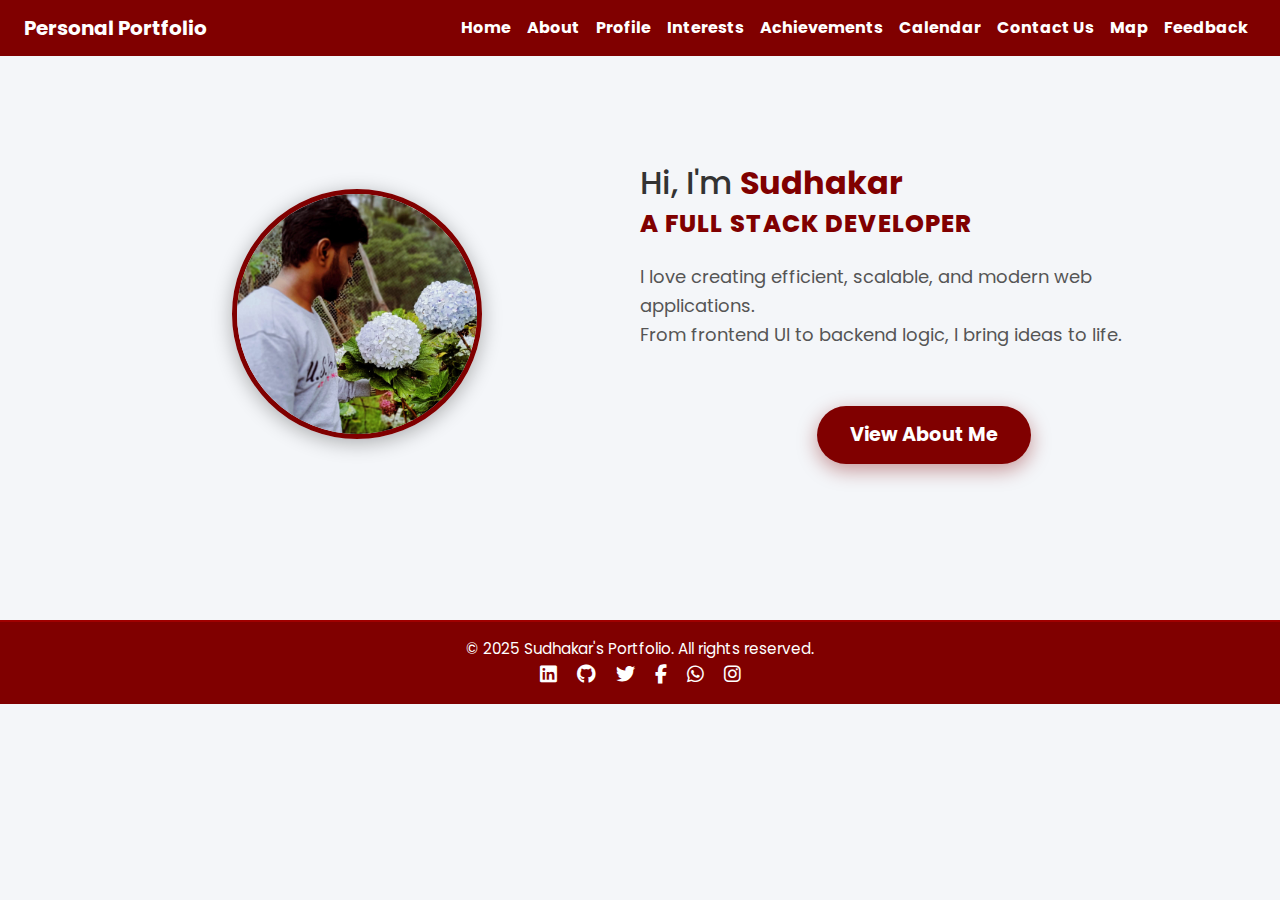
<file: index.html>
<!DOCTYPE html>
<html lang="en">
<head>
  <meta charset="UTF-8" />
  <meta name="viewport" content="width=device-width, initial-scale=1.0" />
  <title>Personal Portfolio</title>
  <!-- Bootstrap CSS -->
  <link href="https://cdn.jsdelivr.net/npm/bootstrap@5.3.3/dist/css/bootstrap.min.css" rel="stylesheet">
  <!-- Google Font -->
  <link href="https://fonts.googleapis.com/css2?family=Poppins&display=swap" rel="stylesheet">
  <!-- Font Awesome -->
  <link rel="stylesheet" href="https://cdnjs.cloudflare.com/ajax/libs/font-awesome/6.7.2/css/all.min.css"crossorigin="anonymous" />
  <!-- Custom CSS -->
  <link rel="stylesheet" href="style.css">
  <style>
    .Home-section h3,
    .Home-section h4,
    .Home-section p {
      margin-left: 0 !important;
      margin-right: 0 !important;
      padding-left: 0 !important;
      padding-right: 0 !important;
      max-width: 100%;
    }
    .Home-section p {
      line-height: 1.6;
    }
    .highlight {
      color: #800000;
      font-weight: 700;
    }
    .cta-button {
      padding-left: 2rem;
      padding-right: 2rem;
    }
    .cta-button {
      align-self: flex-start;
    }
  </style>
</head>
<body>
  <!-- Navbar -->
  <nav class="navbar navbar-expand-lg navbar-dark bg-maroon px-4">
    <a class="navbar-brand" href="#">Personal Portfolio</a>
    <button class="navbar-toggler" type="button" data-bs-toggle="collapse" data-bs-target="#navbarNav">
      <span class="navbar-toggler-icon"></span>
    </button>
    <div class="collapse navbar-collapse justify-content-end" id="navbarNav">
      <ul class="navbar-nav">
        <li class="nav-item"><a class="nav-link active" href="index.html">Home</a></li>
        <li class="nav-item"><a class="nav-link" href="about.html">About</a></li>
        <li class="nav-item"><a class="nav-link" href="profile.html">Profile</a></li>
        <li class="nav-item"><a class="nav-link" href="interests.html">Interests</a></li>
        <li class="nav-item"><a class="nav-link" href="achievements.html">Achievements</a></li>
        <li class="nav-item"><a class="nav-link" href="calendar.html">Calendar</a></li>
        <li class="nav-item"><a class="nav-link" href="contact.html">Contact Us</a></li>
        <li class="nav-item"><a class="nav-link" href="map.html">Map</a></li>
        <li class="nav-item"><a class="nav-link" href="feedback.html">Feedback</a></li>
      </ul>
    </div>
  </nav>
  <!-- Home Section -->
  <section class="Home-section container fade-in">
    <div class="row align-items-center py-5">
      <div class="col-md-6 text-center">
        <img src="photo.jpg" alt="Profile Photo" class="profile-img img-fluid">
      </div>
      <div class="col-md-6 d-flex flex-column justify-content-center align-items-start text-md-start px-3 px-md-0">
        <h3>Hi, I'm <span class="highlight">Sudhakar</span></h3>
        <h4 class="mb-4">A Full Stack Developer</h4>
        <p class="intro mb-4">
          I love creating efficient, scalable, and modern web applications.<br />
          From frontend UI to backend logic, I bring ideas to life.
        </p>
        <a href="about.html" class="btn btn-maroon cta-button">View About Me</a>
      </div>
    </div>
  </section>
  </div>
  </section>
  <!-- Footer -->
    <footer class="footer bg-maroon text-white text-center py-3 mt-5">
    <div class="container">
      <p class="mb-1">&copy; 2025 Sudhakar's Portfolio. All rights reserved.</p>
      <div class="footer-social">
        <a href="#" class="text-white mx-2"><i class="fab fa-linkedin"></i></a>
        <a href="#" class="text-white mx-2"><i class="fab fa-github"></i></a>
        <a href="#" class="text-white mx-2"><i class="fab fa-twitter"></i></a>
        <a href="#" class="text-white mx-2"><i class="fab fa-facebook-f"></i></a>
        <a href="#" class="text-white mx-2"><i class="fab fa-whatsapp"></i></a>
        <a href="#" class="text-white mx-2"><i class="fab fa-instagram"></i></a>

      </div>
    </div>
  </footer>
  <!-- Scripts -->
  <script src="https://cdn.jsdelivr.net/npm/bootstrap@5.3.3/dist/js/bootstrap.bundle.min.js"></script>
  <script src="https://code.jquery.com/jquery-3.7.1.min.js"></script>
  <script src="script.js"></script>
</body>

</html>
</file>
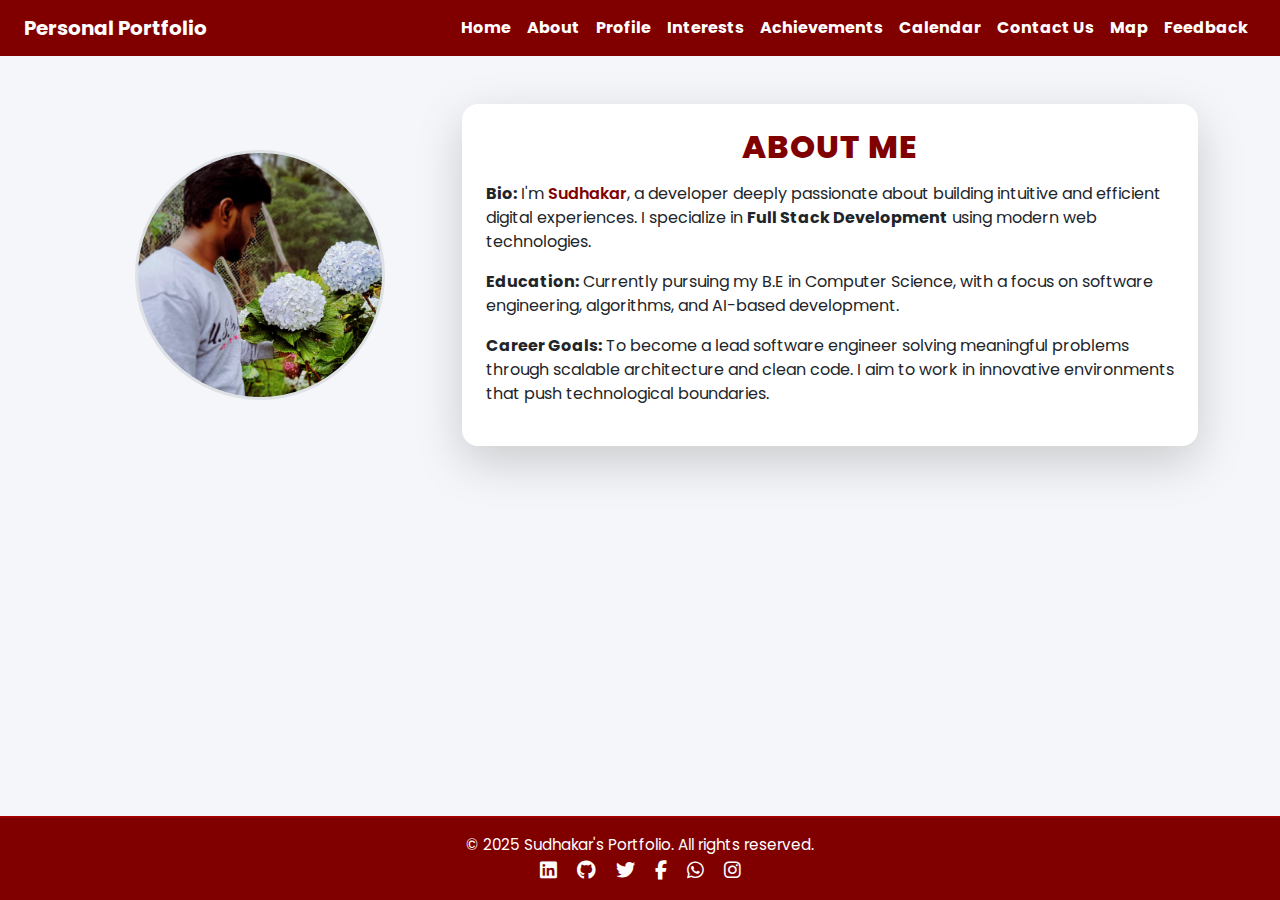
<file: about.html>
<!DOCTYPE html>
<html lang="en">
<head>
  <meta charset="UTF-8" />
  <meta name="viewport" content="width=device-width, initial-scale=1" />
  <title>About - Personal Portfolio</title>
  <!-- Bootstrap CSS -->
  <link href="https://cdn.jsdelivr.net/npm/bootstrap@5.3.3/dist/css/bootstrap.min.css" rel="stylesheet">
  <!-- Google Fonts -->
  <link href="https://fonts.googleapis.com/css2?family=Poppins&display=swap" rel="stylesheet">
  <!-- Font Awesome for icons -->
  <link rel="stylesheet" href="https://cdnjs.cloudflare.com/ajax/libs/font-awesome/6.4.0/css/all.min.css"crossorigin="anonymous" referrerpolicy="no-referrer" />
  <!-- Custom CSS -->
  <link rel="stylesheet" href="style.css" />
</head>
<body>
  <!-- Navbar -->
  <nav class="navbar navbar-expand-lg navbar-dark bg-maroon px-4">
    <a class="navbar-brand" href="#">Personal Portfolio</a>
    <button class="navbar-toggler" type="button" data-bs-toggle="collapse" data-bs-target="#navbarNav">
      <span class="navbar-toggler-icon"></span>
    </button>
    <div class="collapse navbar-collapse justify-content-end" id="navbarNav">
      <ul class="navbar-nav">
        <li class="nav-item"><a class="nav-link active" href="index.html">Home</a></li>
        <li class="nav-item"><a class="nav-link" href="about.html">About</a></li>
        <li class="nav-item"><a class="nav-link" href="profile.html">Profile</a></li>
        <li class="nav-item"><a class="nav-link" href="interests.html">Interests</a></li>
        <li class="nav-item"><a class="nav-link" href="achievements.html">Achievements</a></li>
        <li class="nav-item"><a class="nav-link" href="calendar.html">Calendar</a></li>
        <li class="nav-item"><a class="nav-link" href="contact.html">Contact Us</a></li>
        <li class="nav-item"><a class="nav-link" href="map.html">Map</a></li>
        <li class="nav-item"><a class="nav-link" href="feedback.html">Feedback</a></li>
      </ul>
    </div>
  </nav>
  <!-- About Section -->
  <section class="about-section container py-5 fade-in">
    <div class="row align-items-center">
      <!-- Image on the left -->
      <div class="col-md-4 text-center mb-4 mb-md-0">
        <img src="photo.jpg" alt="Sudhakar" class="img-fluid rounded-circle border border-3 border-maroon"
          style="max-width: 250px;">
      </div>
      <!-- Content on the right -->
      <div class="col-md-8">
        <div class="card shadow-lg border-0 rounded-4 p-4">
          <h2 class="mb-3 text-maroon">About Me</h2>
          <p><strong>Bio:</strong> I'm <span class="highlight">Sudhakar</span>, a developer deeply passionate about
            building intuitive and efficient digital experiences. I specialize in <strong>Full Stack
              Development</strong> using modern web technologies.</p>
          <p><strong>Education:</strong> Currently pursuing my B.E in Computer Science, with a focus on software
            engineering, algorithms, and AI-based development.</p>
          <p><strong>Career Goals:</strong> To become a lead software engineer solving meaningful problems through
            scalable architecture and clean code. I aim to work in innovative environments that push technological
            boundaries.</p>
        </div>
      </div>
    </div>
  </section>
  <footer class="footer bg-maroon text-white text-center py-3 mt-5">
    <div class="container">
      <p class="mb-1">&copy; 2025 Sudhakar's Portfolio. All rights reserved.</p>
      <div class="footer-social">
        <a href="#" class="text-white mx-2"><i class="fab fa-linkedin"></i></a>
        <a href="#" class="text-white mx-2"><i class="fab fa-github"></i></a>
        <a href="#" class="text-white mx-2"><i class="fab fa-twitter"></i></a>
        <a href="#" class="text-white mx-2"><i class="fab fa-facebook-f"></i></a>
        <a href="#" class="text-white mx-2"><i class="fab fa-whatsapp"></i></a>
        <a href="#" class="text-white mx-2"><i class="fab fa-instagram"></i></a>

      </div>
    </div>
  </footer>
  <!-- Bootstrap JS -->
  <script src="https://cdn.jsdelivr.net/npm/bootstrap@5.3.3/dist/js/bootstrap.bundle.min.js"></script>
  <script src="script.js"></script>
</body>

</html>
</file>
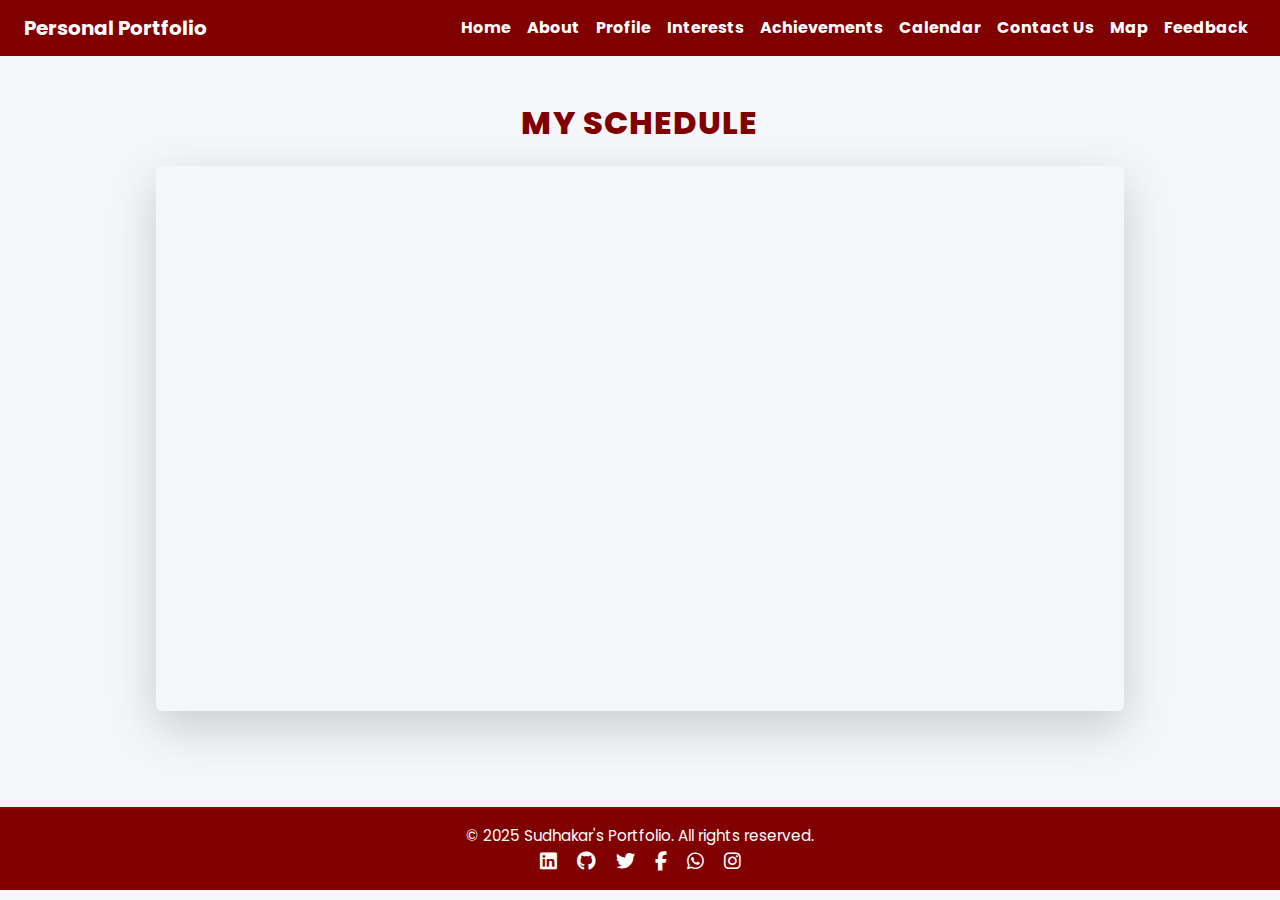
<file: calendar.html>
<!DOCTYPE html>
<html lang="en">
<head>
  <meta charset="UTF-8" />
  <meta name="viewport" content="width=device-width, initial-scale=1.0" />
  <title>Personal Portfolio</title>
  <!-- Bootstrap CSS -->
  <link href="https://cdn.jsdelivr.net/npm/bootstrap@5.3.3/dist/css/bootstrap.min.css" rel="stylesheet">
  <!-- Google Font -->
  <link href="https://fonts.googleapis.com/css2?family=Poppins&display=swap" rel="stylesheet">
  <!-- Font Awesome -->
  <link rel="stylesheet" href="https://cdnjs.cloudflare.com/ajax/libs/font-awesome/6.7.2/css/all.min.css"
    crossorigin="anonymous" />
  <!-- Custom CSS -->
  <link rel="stylesheet" href="style.css">
</head>
<body>
  <!-- Navbar -->
  <nav class="navbar navbar-expand-lg navbar-dark bg-maroon px-4">
    <a class="navbar-brand" href="#">Personal Portfolio</a>
    <button class="navbar-toggler" type="button" data-bs-toggle="collapse" data-bs-target="#navbarNav">
      <span class="navbar-toggler-icon"></span>
    </button>
    <div class="collapse navbar-collapse justify-content-end" id="navbarNav">
      <ul class="navbar-nav">
        <li class="nav-item"><a class="nav-link active" href="index.html">Home</a></li>
        <li class="nav-item"><a class="nav-link" href="about.html">About</a></li>
        <li class="nav-item"><a class="nav-link" href="profile.html">Profile</a></li>
        <li class="nav-item"><a class="nav-link" href="interests.html">Interests</a></li>
        <li class="nav-item"><a class="nav-link" href="achievements.html">Achievements</a></li>
        <li class="nav-item"><a class="nav-link" href="calendar.html">Calendar</a></li>
        <li class="nav-item"><a class="nav-link" href="contact.html">Contact Us</a></li>
        <li class="nav-item"><a class="nav-link" href="map.html">Map</a></li>
        <li class="nav-item"><a class="nav-link" href="feedback.html">Feedback</a></li>
      </ul>
    </div>
  </nav>
  <!-- Google Calendar Embed Section -->
  <section class="container my-5 fade-in">
    <h2 class="text-center text-maroon mb-4">My Schedule</h2>
    <div class="calendar-container">
      <div class="ratio ratio-16x9 shadow-lg rounded">
        <!-- Replace the src URL below with your own public Google Calendar embed link -->
        <iframe
          src="https://calendar.google.com/calendar/embed?src=en.indian%23holiday%40group.v.calendar.google.com&ctz=Asia%2FKolkata"
          style="border:0;" frameborder="0" scrolling="no">
        </iframe>
      </div>
    </div>
  </section>
  <footer class="footer bg-maroon text-white text-center py-3 mt-5">
    <div class="container">
      <p class="mb-1">&copy; 2025 Sudhakar's Portfolio. All rights reserved.</p>
      <div class="footer-social">
        <a href="#" class="text-white mx-2"><i class="fab fa-linkedin"></i></a>
        <a href="#" class="text-white mx-2"><i class="fab fa-github"></i></a>
        <a href="#" class="text-white mx-2"><i class="fab fa-twitter"></i></a>
        <a href="#" class="text-white mx-2"><i class="fab fa-facebook-f"></i></a>
        <a href="#" class="text-white mx-2"><i class="fab fa-whatsapp"></i></a>
        <a href="#" class="text-white mx-2"><i class="fab fa-instagram"></i></a>
      </div>
    </div>
  </footer>
  <script src="https://cdn.jsdelivr.net/npm/bootstrap@5.3.3/dist/js/bootstrap.bundle.min.js"></script>
  <script src="script.js"></script>
</body>
</html>
</file>
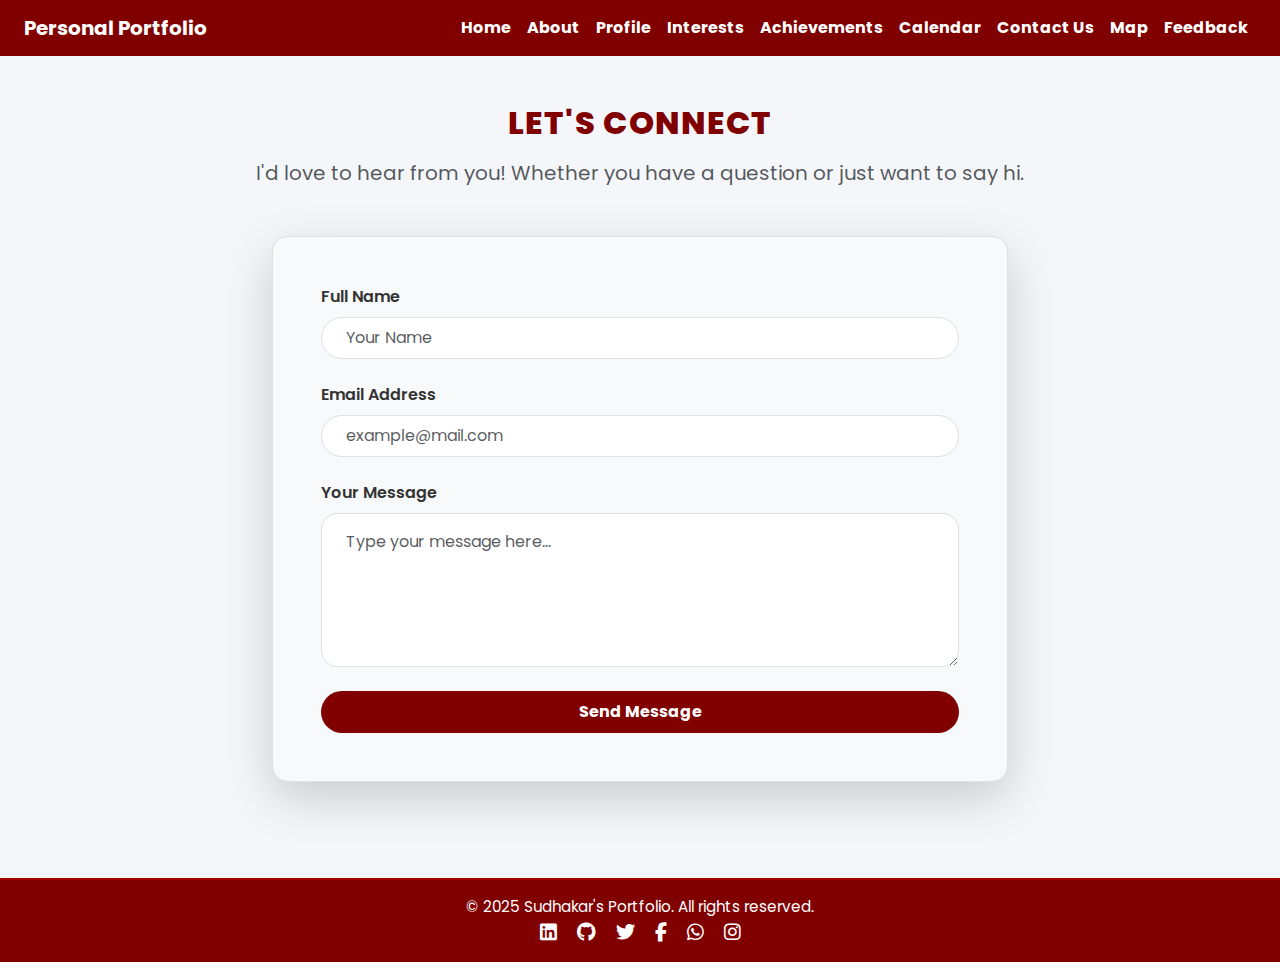
<file: contact.html>
<!DOCTYPE html>
<html lang="en">
<head>
  <meta charset="UTF-8" />
  <meta name="viewport" content="width=device-width, initial-scale=1.0" />
  <title>Personal Portfolio</title>
  <!-- Bootstrap CSS -->
  <link href="https://cdn.jsdelivr.net/npm/bootstrap@5.3.3/dist/css/bootstrap.min.css" rel="stylesheet">
  <!-- Google Font -->
  <link href="https://fonts.googleapis.com/css2?family=Poppins&display=swap" rel="stylesheet">
  <!-- Font Awesome -->
  <link rel="stylesheet" href="https://cdnjs.cloudflare.com/ajax/libs/font-awesome/6.7.2/css/all.min.css"
    crossorigin="anonymous" />
  <!-- Custom CSS -->
  <link rel="stylesheet" href="style.css">
</head>
<body>
  <!-- Navbar -->
  <nav class="navbar navbar-expand-lg navbar-dark bg-maroon px-4">
    <a class="navbar-brand" href="#">Personal Portfolio</a>
    <button class="navbar-toggler" type="button" data-bs-toggle="collapse" data-bs-target="#navbarNav">
      <span class="navbar-toggler-icon"></span>
    </button>
    <div class="collapse navbar-collapse justify-content-end" id="navbarNav">
      <ul class="navbar-nav">
        <li class="nav-item"><a class="nav-link active" href="index.html">Home</a></li>
        <li class="nav-item"><a class="nav-link" href="about.html">About</a></li>
        <li class="nav-item"><a class="nav-link" href="profile.html">Profile</a></li>
        <li class="nav-item"><a class="nav-link" href="interests.html">Interests</a></li>
        <li class="nav-item"><a class="nav-link" href="achievements.html">Achievements</a></li>
        <li class="nav-item"><a class="nav-link" href="calendar.html">Calendar</a></li>
        <li class="nav-item"><a class="nav-link" href="contact.html">Contact Us</a></li>
        <li class="nav-item"><a class="nav-link" href="map.html">Map</a></li>
        <li class="nav-item"><a class="nav-link" href="feedback.html">Feedback</a></li>
      </ul>
    </div>
  </nav>
  <!-- Contact Section -->
  <section class="container py-5 fade-in">
    <h2 class="">Let's Connect</h2>
    <p class="text-center mb-5 text-muted fs-5">I'd love to hear from you! Whether you have a question or just want to
      say hi.</p>
    <div class="row justify-content-center">
      <div class="col-md-8">
        <form id="contactForm" class="p-5 shadow-lg bg-light rounded-4 border border-maroon border-opacity-50">
          <div class="mb-4">
            <label for="name" class="form-label fw-semibold">Full Name</label>
            <input type="text" class="form-control rounded-pill px-4 py-2" id="name" placeholder="Your Name" required />
          </div>
          <div class="mb-4">
            <label for="email" class="form-label fw-semibold">Email Address</label>
            <input type="email" class="form-control rounded-pill px-4 py-2" id="email" placeholder="example@mail.com"
              required />
          </div>
          <div class="mb-4">
            <label for="message" class="form-label fw-semibold">Your Message</label>
            <textarea class="form-control rounded-4 px-4 py-3" id="message" rows="5"
              placeholder="Type your message here..." required></textarea>
          </div>
          <button type="submit" class="btn btn-maroon w-100 py-2 rounded-pill fw-bold">Send Message</button>
          <p id="formMsg" class="text-center mt-3 text-success" style="display:none;">✅ Message sent successfully!</p>
        </form>
      </div>
    </div>
  </section>
  <footer class="footer bg-maroon text-white text-center py-3 mt-5">
    <div class="container">
      <p class="mb-1">&copy; 2025 Sudhakar's Portfolio. All rights reserved.</p>
      <div class="footer-social">
        <a href="#" class="text-white mx-2"><i class="fab fa-linkedin"></i></a>
        <a href="#" class="text-white mx-2"><i class="fab fa-github"></i></a>
        <a href="#" class="text-white mx-2"><i class="fab fa-twitter"></i></a>
        <a href="#" class="text-white mx-2"><i class="fab fa-facebook-f"></i></a>
        <a href="#" class="text-white mx-2"><i class="fab fa-whatsapp"></i></a>
        <a href="#" class="text-white mx-2"><i class="fab fa-instagram"></i></a>
      </div>
    </div>
  </footer>
  <!-- Scripts -->
  <script src="https://cdn.jsdelivr.net/npm/bootstrap@5.3.3/dist/js/bootstrap.bundle.min.js"></script>
  <script src="https://code.jquery.com/jquery-3.7.1.min.js"></script>
  <script src="script.js"></script>
</body>
</html>
</file>
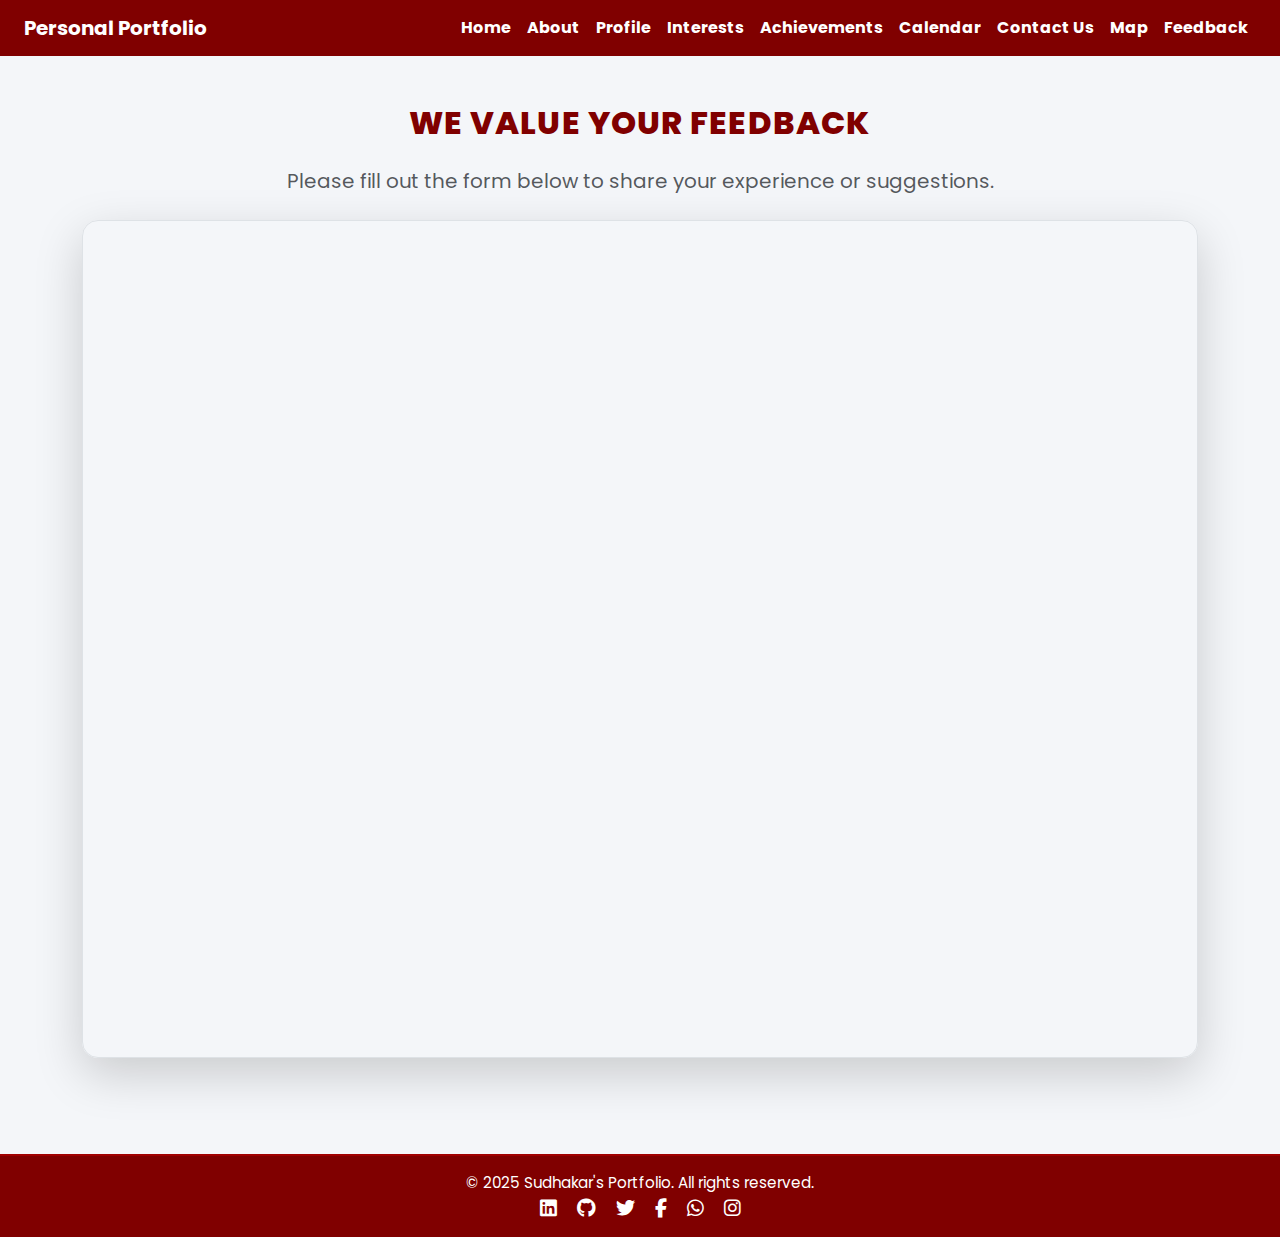
<file: feedback.html>
<!DOCTYPE html>
<html lang="en">
<head>
  <meta charset="UTF-8" />
  <meta name="viewport" content="width=device-width, initial-scale=1.0" />
  <title>Personal Portfolio</title>
  <!-- Bootstrap CSS -->
  <link href="https://cdn.jsdelivr.net/npm/bootstrap@5.3.3/dist/css/bootstrap.min.css" rel="stylesheet">
  <!-- Google Font -->
  <link href="https://fonts.googleapis.com/css2?family=Poppins&display=swap" rel="stylesheet">
  <!-- Font Awesome -->
  <link rel="stylesheet" href="https://cdnjs.cloudflare.com/ajax/libs/font-awesome/6.7.2/css/all.min.css"
    crossorigin="anonymous" />
  <!-- Custom CSS -->
  <link rel="stylesheet" href="style.css">
</head>
<body>
  <!-- Navbar -->
  <nav class="navbar navbar-expand-lg navbar-dark bg-maroon px-4">
    <a class="navbar-brand" href="#">Personal Portfolio</a>
    <button class="navbar-toggler" type="button" data-bs-toggle="collapse" data-bs-target="#navbarNav">
      <span class="navbar-toggler-icon"></span>
    </button>
    <div class="collapse navbar-collapse justify-content-end" id="navbarNav">
      <ul class="navbar-nav">
        <li class="nav-item"><a class="nav-link active" href="index.html">Home</a></li>
        <li class="nav-item"><a class="nav-link" href="about.html">About</a></li>
        <li class="nav-item"><a class="nav-link" href="profile.html">Profile</a></li>
        <li class="nav-item"><a class="nav-link" href="interests.html">Interests</a></li>
        <li class="nav-item"><a class="nav-link" href="achievements.html">Achievements</a></li>
        <li class="nav-item"><a class="nav-link" href="calendar.html">Calendar</a></li>
        <li class="nav-item"><a class="nav-link" href="contact.html">Contact Us</a></li>
        <li class="nav-item"><a class="nav-link" href="map.html">Map</a></li>
        <li class="nav-item"><a class="nav-link" href="feedback.html">Feedback</a></li>
      </ul>
    </div>
  </nav>
  <!-- Feedback Section -->
  <div class="container my-5">
    <div class="feedback-section">
      <h2 class="text-center text-maroon mb-4">We Value Your Feedback</h2>
      <p class="text-center mb-4 text-muted fs-5">Please fill out the form below to share your experience or
        suggestions.</p>
      <!-- Embedded Google Form -->
      <div class="ratio ratio-4x3 shadow-lg rounded-4 overflow-hidden border border-maroon border-opacity-50">
        <iframe
          src="https://docs.google.com/forms/d/e/1FAIpQLSdFEh34v6VtRvso87FbgGWY7xPNHJGPUe9ug5ycNVmGN7dg3w/viewform?embedded=true"
          width="640" height="744" frameborder="0" marginheight="0" marginwidth="0">Loading…</iframe>
      </div>
    </div>
  </div>
  <footer class="footer bg-maroon text-white text-center py-3 mt-5">
    <div class="container">
      <p class="mb-1">&copy; 2025 Sudhakar's Portfolio. All rights reserved.</p>
      <div class="footer-social">
        <a href="#" class="text-white mx-2"><i class="fab fa-linkedin"></i></a>
        <a href="#" class="text-white mx-2"><i class="fab fa-github"></i></a>
        <a href="#" class="text-white mx-2"><i class="fab fa-twitter"></i></a>
        <a href="#" class="text-white mx-2"><i class="fab fa-facebook-f"></i></a>
        <a href="#" class="text-white mx-2"><i class="fab fa-whatsapp"></i></a>
        <a href="#" class="text-white mx-2"><i class="fab fa-instagram"></i></a>
      </div>
    </div>
  </footer>
  <script src="https://cdn.jsdelivr.net/npm/bootstrap@5.3.3/dist/js/bootstrap.bundle.min.js"></script>
</body>
</html>
</file>
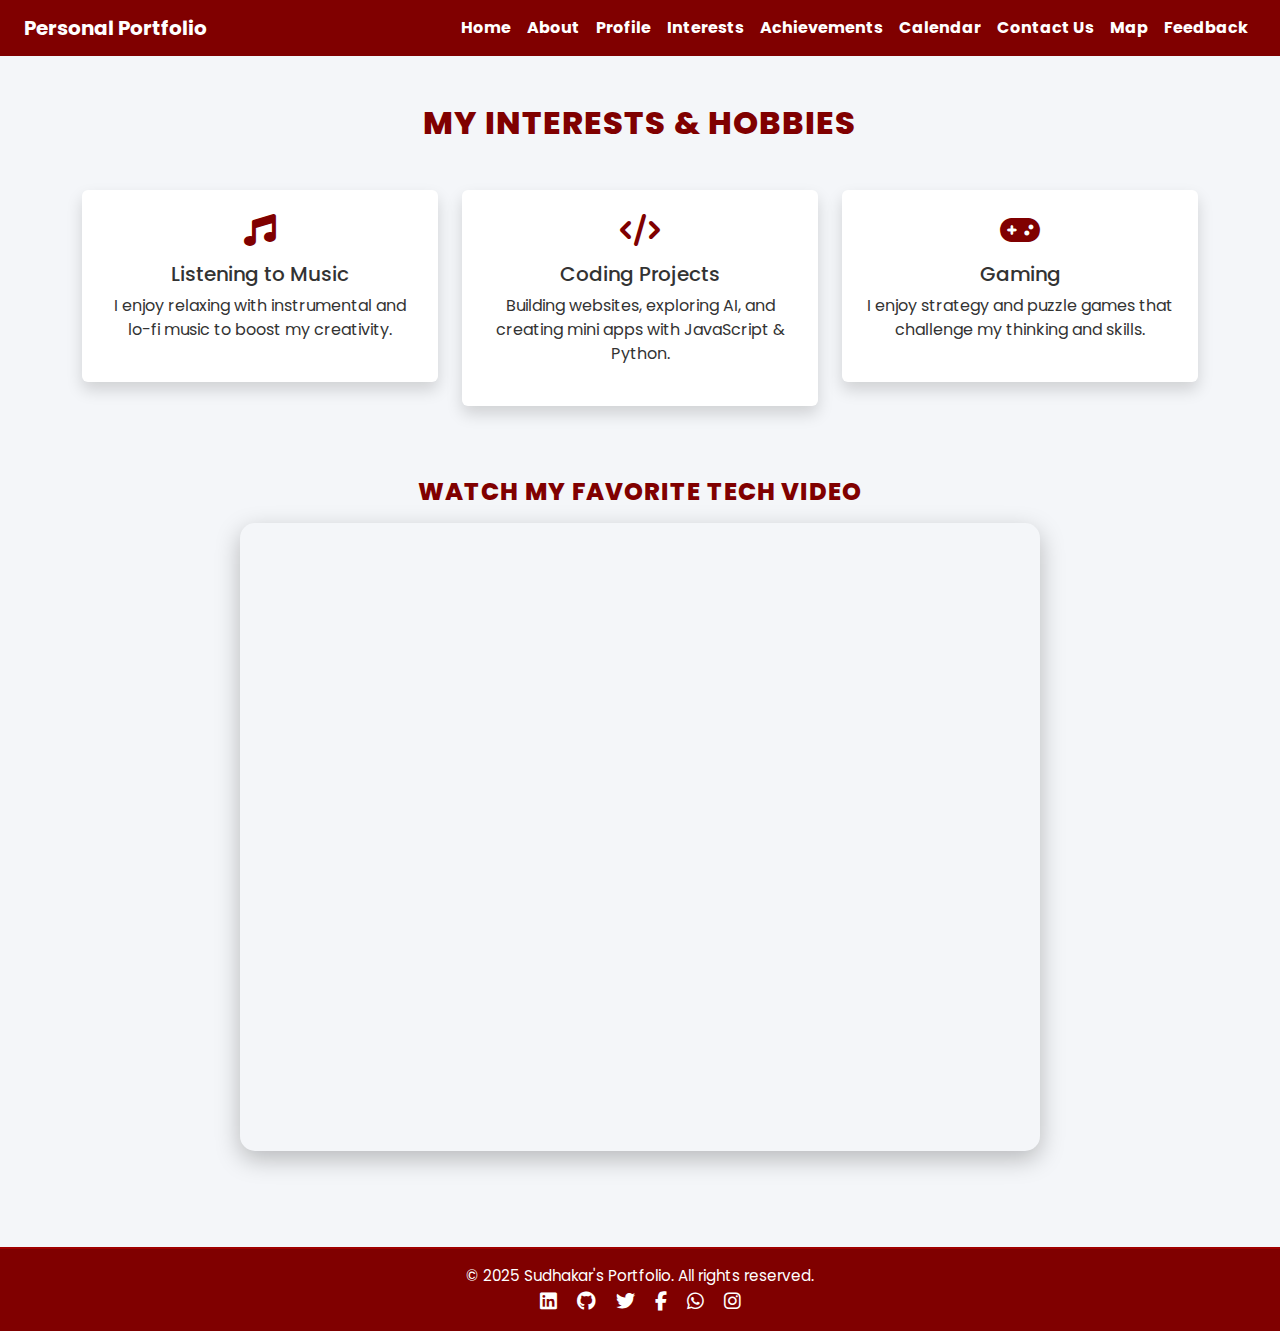
<file: interests.html>
<!DOCTYPE html>
<html lang="en">
<head>
  <meta charset="UTF-8" />
  <meta name="viewport" content="width=device-width, initial-scale=1.0" />
  <title>Personal Portfolio</title>
  <!-- Bootstrap CSS -->
  <link href="https://cdn.jsdelivr.net/npm/bootstrap@5.3.3/dist/css/bootstrap.min.css" rel="stylesheet">
  <!-- Google Font -->
  <link href="https://fonts.googleapis.com/css2?family=Poppins&display=swap" rel="stylesheet">
  <!-- Font Awesome -->
  <link rel="stylesheet" href="https://cdnjs.cloudflare.com/ajax/libs/font-awesome/6.7.2/css/all.min.css"
    crossorigin="anonymous" />
  <!-- Custom CSS -->
  <link rel="stylesheet" href="style.css">
</head>
<body>
  <!-- Navbar -->
  <nav class="navbar navbar-expand-lg navbar-dark bg-maroon px-4">
    <a class="navbar-brand" href="#">Personal Portfolio</a>
    <button class="navbar-toggler" type="button" data-bs-toggle="collapse" data-bs-target="#navbarNav">
      <span class="navbar-toggler-icon"></span>
    </button>
    <div class="collapse navbar-collapse justify-content-end" id="navbarNav">
      <ul class="navbar-nav">
        <li class="nav-item"><a class="nav-link active" href="index.html">Home</a></li>
        <li class="nav-item"><a class="nav-link" href="about.html">About</a></li>
        <li class="nav-item"><a class="nav-link" href="profile.html">Profile</a></li>
        <li class="nav-item"><a class="nav-link" href="interests.html">Interests</a></li>
        <li class="nav-item"><a class="nav-link" href="achievements.html">Achievements</a></li>
        <li class="nav-item"><a class="nav-link" href="calendar.html">Calendar</a></li>
        <li class="nav-item"><a class="nav-link" href="contact.html">Contact Us</a></li>
        <li class="nav-item"><a class="nav-link" href="map.html">Map</a></li>
        <li class="nav-item"><a class="nav-link" href="feedback.html">Feedback</a></li>
      </ul>
    </div>
  </nav>
  <!-- Interests Section -->
  <section class="container py-5 fade-in">
    <h2 class="text-center text-maroon mb-5">My Interests & Hobbies</h2>
    <div class="row text-center">
      <div class="col-md-4 mb-4">
        <div class="interest-box p-4 shadow rounded">
          <i class="fas fa-music fa-2x mb-3 text-maroon"></i>
          <h5>Listening to Music</h5>
          <p>I enjoy relaxing with instrumental and lo-fi music to boost my creativity.</p>
        </div>
      </div>
      <div class="col-md-4 mb-4">
        <div class="interest-box p-4 shadow rounded">
          <i class="fas fa-code fa-2x mb-3 text-maroon"></i>
          <h5>Coding Projects</h5>
          <p>Building websites, exploring AI, and creating mini apps with JavaScript & Python.</p>
        </div>
      </div>
      <div class="col-md-4 mb-4">
        <div class="interest-box p-4 shadow rounded">
          <i class="fas fa-gamepad fa-2x mb-3 text-maroon"></i>
          <h5>Gaming</h5>
          <p>I enjoy strategy and puzzle games that challenge my thinking and skills.</p>
        </div>
      </div>
    </div>
    <div class="text-center mt-5">
      <h4 class="text-maroon mb-3">Watch My Favorite Tech Video</h4>
      <div class="video-container">
        <iframe src="https://www.youtube.com/embed/tgbNymZ7vqY" title="Tech Video" allowfullscreen></iframe>
      </div>
    </div>
  </section>
  <footer class="footer bg-maroon text-white text-center py-3 mt-5">
    <div class="container">
      <p class="mb-1">&copy; 2025 Sudhakar's Portfolio. All rights reserved.</p>
      <div class="footer-social">
        <a href="#" class="text-white mx-2"><i class="fab fa-linkedin"></i></a>
        <a href="#" class="text-white mx-2"><i class="fab fa-github"></i></a>
        <a href="#" class="text-white mx-2"><i class="fab fa-twitter"></i></a>
        <a href="#" class="text-white mx-2"><i class="fab fa-facebook-f"></i></a>
        <a href="#" class="text-white mx-2"><i class="fab fa-whatsapp"></i></a>
        <a href="#" class="text-white mx-2"><i class="fab fa-instagram"></i></a>
      </div>
    </div>
  </footer>
  <script src="https://cdn.jsdelivr.net/npm/bootstrap@5.3.3/dist/js/bootstrap.bundle.min.js"></script>
  <script src="script.js"></script>
</body>
</html>
</file>
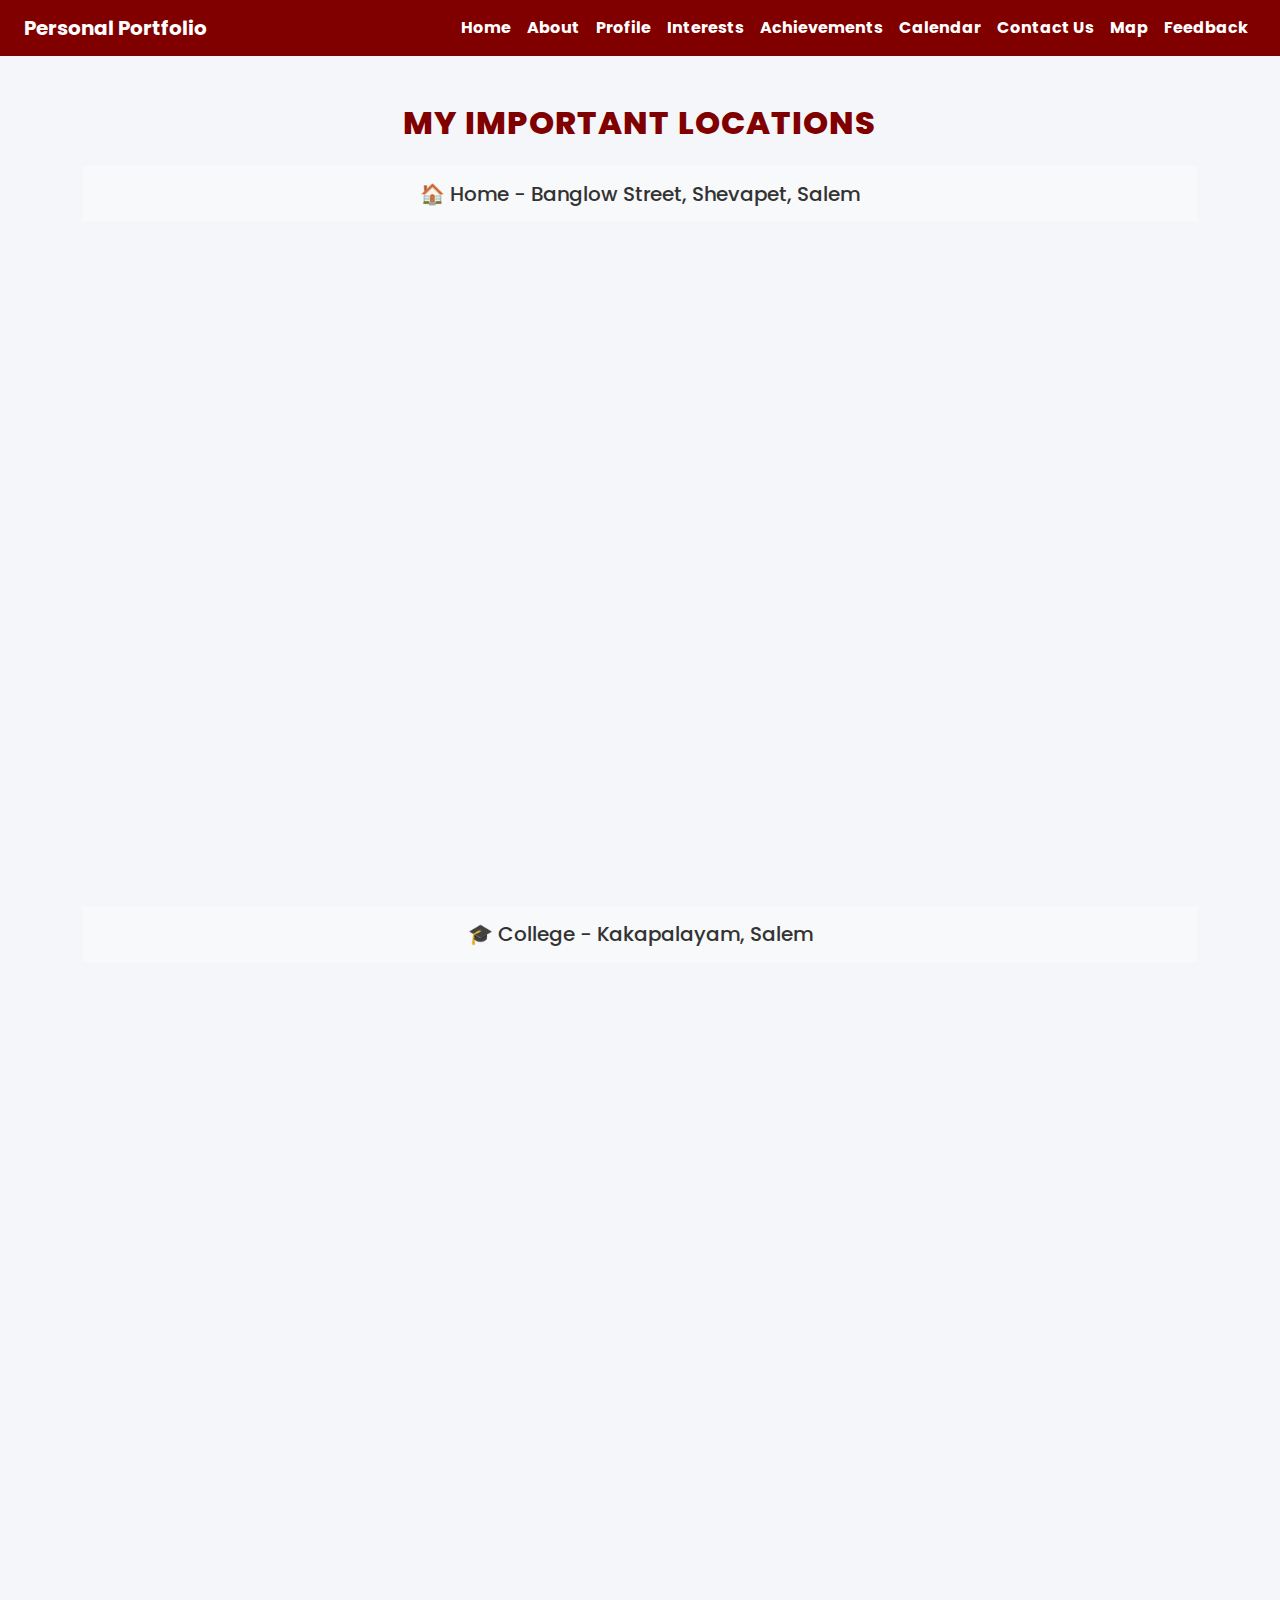
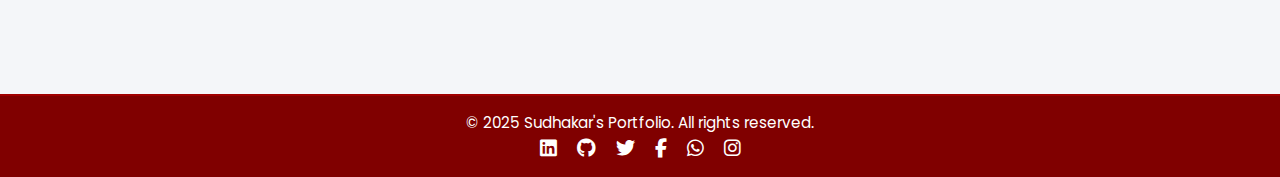
<file: map.html>
<!DOCTYPE html>
<html lang="en">
<head>
    <meta charset="UTF-8" />
    <meta name="viewport" content="width=device-width, initial-scale=1.0" />
    <title>Personal Portfolio</title>
    <!-- Bootstrap CSS -->
    <link href="https://cdn.jsdelivr.net/npm/bootstrap@5.3.3/dist/css/bootstrap.min.css" rel="stylesheet">
    <!-- Google Font -->
    <link href="https://fonts.googleapis.com/css2?family=Poppins&display=swap" rel="stylesheet">
    <!-- Font Awesome -->
    <link rel="stylesheet" href="https://cdnjs.cloudflare.com/ajax/libs/font-awesome/6.7.2/css/all.min.css"
        crossorigin="anonymous" />
    <!-- Custom CSS -->
    <link rel="stylesheet" href="style.css">
</head>
<body>
  <!-- Navbar -->
  <nav class="navbar navbar-expand-lg navbar-dark bg-maroon px-4">
    <a class="navbar-brand" href="#">Personal Portfolio</a>
    <button class="navbar-toggler" type="button" data-bs-toggle="collapse" data-bs-target="#navbarNav">
      <span class="navbar-toggler-icon"></span>
    </button>
    <div class="collapse navbar-collapse justify-content-end" id="navbarNav">
      <ul class="navbar-nav">
        <li class="nav-item"><a class="nav-link active" href="index.html">Home</a></li>
        <li class="nav-item"><a class="nav-link" href="about.html">About</a></li>
        <li class="nav-item"><a class="nav-link" href="profile.html">Profile</a></li>
        <li class="nav-item"><a class="nav-link" href="interests.html">Interests</a></li>
        <li class="nav-item"><a class="nav-link" href="achievements.html">Achievements</a></li>
        <li class="nav-item"><a class="nav-link" href="calendar.html">Calendar</a></li>
        <li class="nav-item"><a class="nav-link" href="contact.html">Contact Us</a></li>
        <li class="nav-item"><a class="nav-link" href="map.html">Map</a></li>
        <li class="nav-item"><a class="nav-link" href="feedback.html">Feedback</a></li>
      </ul>
    </div>
  </nav>
    <!-- Maps Section -->
    <div class="container my-5">
        <h2 class="text-center mb-4">My Important Locations</h2>
        <!-- Home Location -->
        <div class="map-container mb-5">
            <h5 class="text-center p-3 bg-light">🏠 Home - Banglow Street, Shevapet, Salem</h5>
            <div class="ratio ratio-16x9">
                <iframe
                    src="https://www.google.com/maps/embed?pb=!1m18!1m12!1m3!1d3907.595064838605!2d78.14904957481866!3d11.652177088554875!2m3!1f0!2f0!3f0!3m2!1i1024!2i768!4f13.1!3m3!1m2!1s0x3babf02dc374707d%3A0x501688f6106e556e!2sBungalow%20St%2C%20Shevapet%2C%20Salem%2C%20Tamil%20Nadu%20636002!5e0!3m2!1sen!2sin!4v1747564199521!5m2!1sen!2sin"
                    width="600" height="450" style="border:0;" allowfullscreen="" loading="lazy"
                    referrerpolicy="no-referrer-when-downgrade"></iframe>
            </div>
        </div>
        <!-- College Location -->
        <div class="map-container">
            <h5 class="text-center p-3 bg-light">🎓 College - Kakapalayam, Salem</h5>
            <div class="ratio ratio-16x9">
                <iframe
                    src="https://www.google.com/maps/embed?pb=!1m18!1m12!1m3!1d3908.9691546555387!2d78.01415537777366!3d11.554068959370277!2m3!1f0!2f0!3f0!3m2!1i1024!2i768!4f13.1!3m3!1m2!1s0x3babe40754d8480f%3A0x4bf024dfe3e621ec!2sKnowledge%20Institute%20of%20Technology%20(KIOT)!5e0!3m2!1sen!2sin!4v1747564599831!5m2!1sen!2sin"
                    width="600" height="450" style="border:0;" allowfullscreen="" loading="lazy"
                    referrerpolicy="no-referrer-when-downgrade"></iframe>
            </div>
        </div>
    </div>
    <footer class="footer bg-maroon text-white text-center py-3 mt-5">
        <div class="container">
            <p class="mb-1">&copy; 2025 Sudhakar's Portfolio. All rights reserved.</p>
            <div class="footer-social">
                <a href="#" class="text-white mx-2"><i class="fab fa-linkedin"></i></a>
                <a href="#" class="text-white mx-2"><i class="fab fa-github"></i></a>
                <a href="#" class="text-white mx-2"><i class="fab fa-twitter"></i></a>
                <a href="#" class="text-white mx-2"><i class="fab fa-facebook-f"></i></a>
                <a href="#" class="text-white mx-2"><i class="fab fa-whatsapp"></i></a>
                <a href="#" class="text-white mx-2"><i class="fab fa-instagram"></i></a>
            </div>
        </div>
    </footer>
    <!-- Bootstrap JS -->
    <script src="https://cdn.jsdelivr.net/npm/bootstrap@5.3.3/dist/js/bootstrap.bundle.min.js"></script>
</body>
</html>
</file>
<file: style.css>
/* Reset */
* {
  margin: 0;
  padding: 0;
  box-sizing: border-box;
}
body {
  font-family: 'Poppins', sans-serif;
  background: #f4f6f9;
  color: #333;
  display: flex;
  flex-direction: column;
  min-height: 100vh;
}
.bg-maroon {
  background-color: maroon !important;
}
.navbar-brand,
.nav-link {
  color: white !important;
  font-weight: bold;
}
.nav-link:hover {
  color: gold !important;
}
.Home-section {
  padding: 60px 15px;
}
.profile-img {
  width: 250px;
  height: 250px;
  object-fit: cover;
  border-radius: 50%;
  border: 5px solid maroon;
  box-shadow: 0 4px 20px rgba(0, 0, 0, 0.3);
  transition: transform 0.3s ease;
}
.profile-img:hover {
  transform: scale(1.05);
}
h3 {
  font-size: 32px;
  color: #333;
}
h4 {
  font-size: 24px;
  color: maroon;
}
.highlight {
  color: maroon;
  font-weight: 600;
}
.intro {
  font-size: 18px;
  line-height: 1.6;
  color: #555;
  max-width: 500px;
  margin: auto;
}
.cta-button {
  display: inline-block;
  padding: 12px 24px;
  background-color: maroon;
  color: white;
  text-decoration: none;
  border-radius: 30px;
  font-weight: bold;
  transition: background-color 0.3s ease, transform 0.3s ease;
}
.cta-button:hover {
  background-color: #a00000;
  transform: scale(1.05);
}
.social-icons a {
  color: maroon;
  font-size: 24px;
  margin: 0 10px;
  transition: color 0.3s ease;
}
.social-icons a:hover {
  color: #000;
}
.about-content {
  max-width: 900px;
  margin: 4rem auto 5rem;
  padding: 0 1.5rem;
  font-size: 1.18rem;
  background: transparent;
  line-height: 1.75;
}
.about-text p {
  margin-bottom: 1.6rem;
}
.about-interests {
  max-width: 700px;
  margin: 3rem auto 6rem;
  display: flex;
  justify-content: flex-start;
  gap: 3rem;
  flex-wrap: wrap;
}
.interest-item {
  display: flex;
  align-items: center;
  gap: 0.75rem;
  font-weight: 600;
  font-size: 1.15rem;
  color: maroon;
  padding: 0.4rem 1.2rem;
  border: 2px solid maroon;
  border-radius: 30px;
  background-color: transparent;
  transition: background-color 0.3s ease, color 0.3s ease;
}
.interest-item:hover {
  background-color: maroon;
  color: #fff;
  box-shadow: 0 6px 15px rgba(107, 11, 11, 0.3);
}
@media (max-width: 768px) {
  .intro,
  .about-content {
    font-size: 1.1rem;
    margin-top: 15px;
  }
  .about-interests {
    gap: 2rem;
    justify-content: center;
  }
}
@media (max-width: 480px) {
  .about-content {
    font-size: 1rem;
    margin: 2rem 0.8rem 3rem;
  }
  .interest-item {
    font-size: 1rem;
    padding: 0.3rem 0.9rem;
  }
}
/* Footer Styling */
.footer {
  background-color: maroon;
  color: white;
  font-size: 0.95rem;
  margin-top: 100px;
  padding-top: 15px;
  padding-bottom: 15px;
  border-top: 2px solid #a00000;
  flex-shrink: 0;
  text-align: center;
}
.footer-social i {
  font-size: 1.2rem;
  transition: color 0.3s ease;
}
.footer-social i:hover {
  color: gold;
}
.about-section {
  padding-bottom: 100px;
  flex: 1 0 auto;
}
.profile-container {
  max-width: 900px;
  margin: 3rem auto;
  padding: 2rem;
  background: #fff;
  border-radius: 15px;
  box-shadow: 0 8px 25px rgba(0, 0, 0, 0.1);
  transition: transform 0.3s ease;
}
.profile-container:hover {
  transform: translateY(-8px);
}
h2,h4 {
  color: maroon;
  font-weight: 800;
  margin-bottom: 1rem;
  letter-spacing: 1.1px;
  text-transform: uppercase;
  text-align: center;
}
ul.list-group {
  margin-bottom: 2rem;
  border-radius: 10px;
  overflow: hidden;
  box-shadow: 0 3px 15px rgba(107, 11, 11, 0.15);
}
ul.list-group-item {
  font-size: 1.15rem;
  color: #444;
  background-color: #fafafa;
  border: none;
  padding: 15px 25px;
  font-weight: 500;
  transition: background-color 0.3s ease;
}
ul.list-group-item strong {
  color: maroon;
}
ul.list-group-item:hover {
  background-color: #f0e6e6;
  cursor: default;
}
.progress {
  height: 28px;
  border-radius: 20px;
  background-color: #eee;
  margin-bottom: 20px;
  box-shadow: inset 0 2px 5px rgba(0, 0, 0, 0.1);
  overflow: hidden;
}
.progress-bar {
  font-weight: 700;
  line-height: 28px;
  font-size: 1.1rem;
  background: linear-gradient(90deg, #800000, #b22222);
  box-shadow: 0 0 12px #b22222;
  transition: width 1.2s ease-in-out;
  text-align: right;
  padding-right: 15px;
  border-radius: 20px 0 0 20px;
  color: white;
  letter-spacing: 0.6px;
  user-select: none;
}
.cta-button {
  display: inline-block;
  background-color: maroon;
  color: white;
  font-weight: 700;
  padding: 14px 36px;
  border-radius: 40px;
  font-size: 1.2rem;
  box-shadow: 0 6px 20px rgba(128, 0, 0, 0.4);
  text-decoration: none;
  transition: background-color 0.3s ease, transform 0.3s ease, box-shadow 0.3s ease;
  margin: 2rem auto 0;
  display: block;
  width: max-content;
  text-align: center;
}
.cta-button:hover {
  background-color: #a00000;
  transform: scale(1.1);
  box-shadow: 0 10px 30px rgba(160, 0, 0, 0.7);
  text-decoration: none;
  color: white;
}
@media (max-width: 768px) {
  .profile-container {
    margin: 1.5rem;
    padding: 1.5rem;
  }
  ul.list-group-item {
    font-size: 1.05rem;
    padding: 12px 18px;
  }
  .progress {
    height: 24px;
  }
  .progress-bar {
    font-size: 1rem;
    line-height: 24px;
  }
  .cta-button {
    font-size: 1rem;
    padding: 12px 30px;
  }
}
@media (max-width: 480px) {
  .progress-bar {
    padding-right: 10px;
  }
}
.calendar-container {
  max-width: 1000px;
  margin: 0 auto;
  padding: 0 1rem;
}
.calendar-container iframe {
  border-radius: 12px;
}
.video-container {
  position: relative;
  width: 100%;
  max-width: 800px;
  height: 0;
  padding-bottom: 56.25%;
  margin: 0 auto;
  box-shadow: 0 8px 25px rgba(0, 0, 0, 0.25);
  border-radius: 15px;
  overflow: hidden;
}
.video-container iframe {
  position: absolute;
  top: 0;
  left: 0;
  width: 100%;
  height: 100%;
  border: none;
}
.interest-box {
  background-color: #fff;
  transition: transform 0.3s ease, box-shadow 0.3s ease;
}
.interest-box:hover {
  transform: translateY(-5px);
  box-shadow: 0 10px 25px rgba(0, 0, 0, 0.2);
}
.bg-maroon {
  background-color: maroon !important;
}
.text-maroon {
  color: maroon;
}
.footer {
  background-color: maroon;
  color: white;
  font-size: 0.95rem;
}
.footer-social i {
  font-size: 1.2rem;
  transition: color 0.3s ease;
}
.footer-social i:hover {
  color: gold;
}
.btn-maroon {
  background-color: maroon;
  color: white;
  transition: background-color 0.3s ease, transform 0.3s ease;
}
.btn-maroon:hover {
  background-color: #a00000;
  transform: scale(1.03);
}
input:focus,
textarea:focus {
  border-color: maroon !important;
  box-shadow: 0 0 0 0.2rem rgba(128, 0, 0, 0.25) !important;
}
</file>
